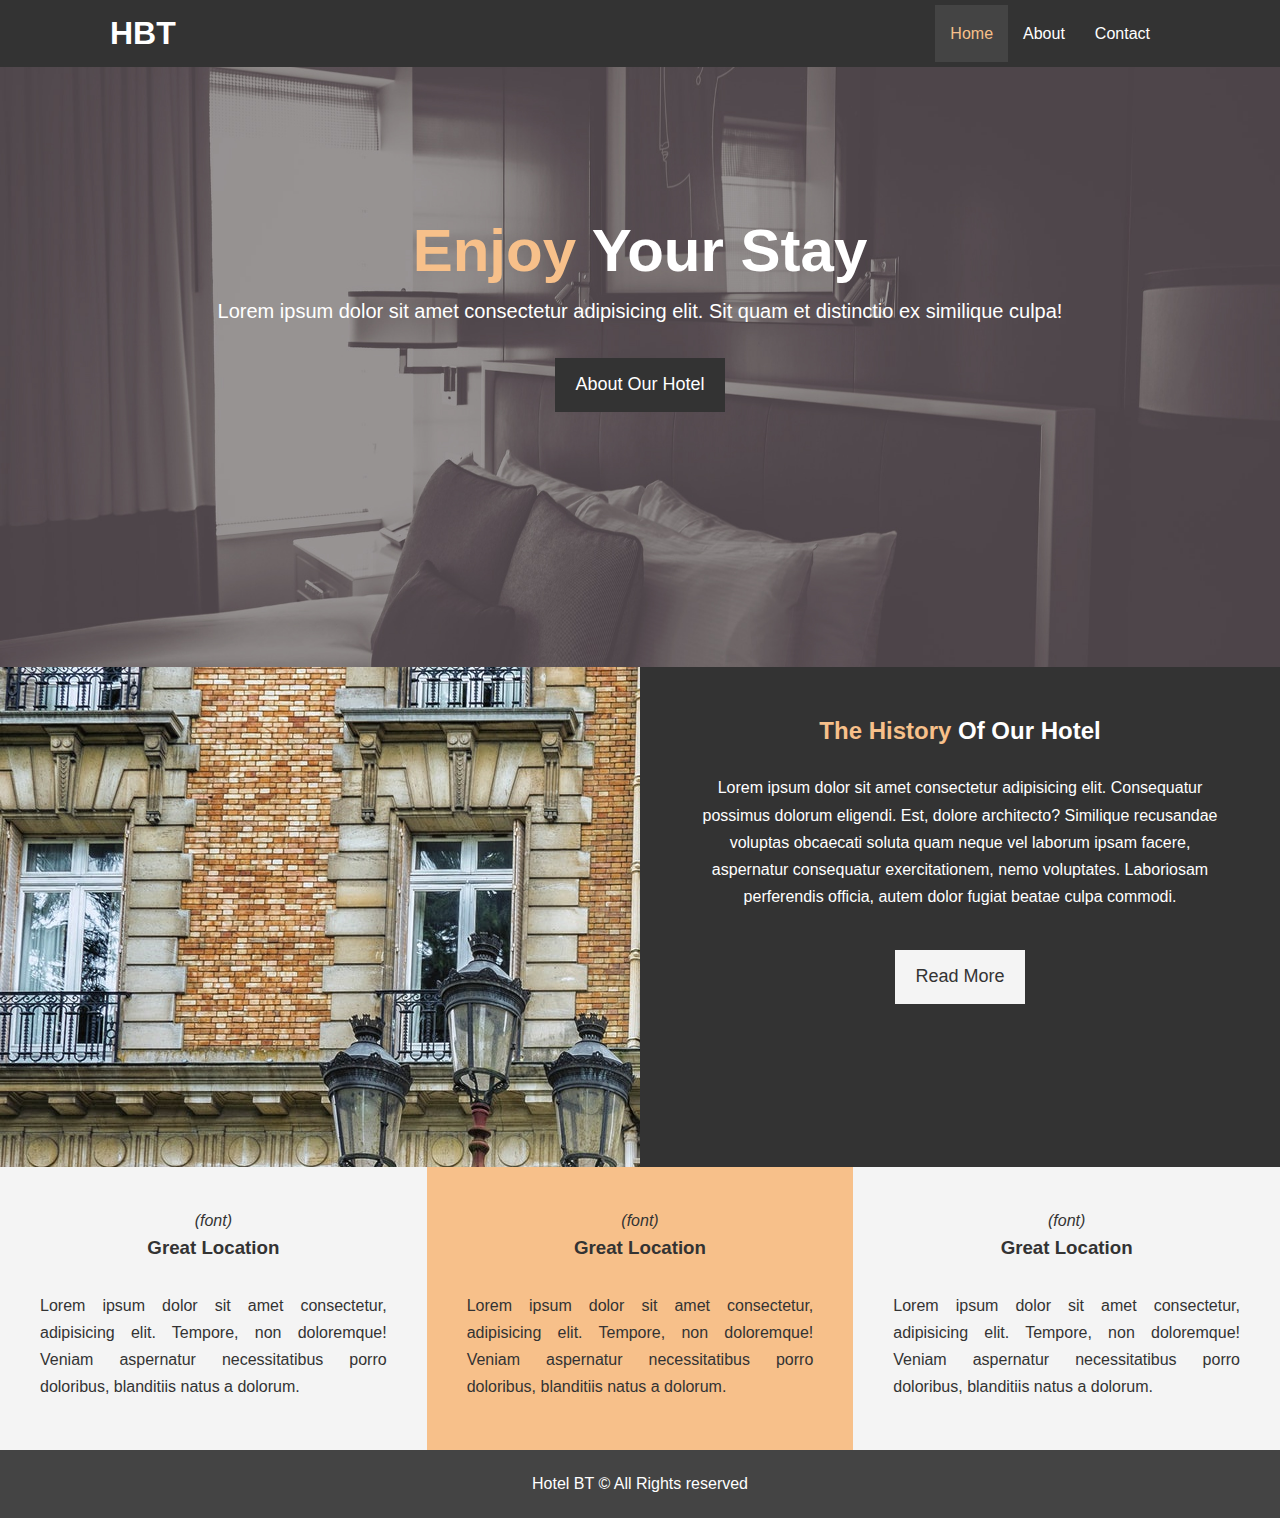
<file: index.html>
<!DOCTYPE html>
<html lang="en">
<head>
    <meta charset="UTF-8">
    <meta name="viewport" content="width=device-width,initial-scale=1.0">
    <meta name="description" content="Welcome to the best hotel in mbarara ">
    <meta name="keywords" content="hotel, mbarara">
    <link rel="stylesheet" href="css/style.css">
    <link rel="stylesheet" media="screen and (max-width:768px)" href="css/mobile.css">
    <title>Hotel BT | Welcome</title>
</head>
<body>
  <header>
      <nav class="navbar">
        <div class="container">
            <h1 class="logo"> <a href="index.html"> HBT</a></h1>
            <ul style="float: clear;">
              <li> 
                  <a href="index.html" class="current">Home</a> 
              </li>
              <li> 
                  <a href="about.html" >About</a> 
              </li>
              <li> 
                  <a href="contact.html">Contact</a>
              </li>
        </ul>
        </div>
      </nav>
    <div class="showcase">
      <div class="container">
        <div class="showcase-content">
          <h1>
            <span class="text-primary">Enjoy</span> Your Stay
          </h1>
          <p class="main-paragraph">
            Lorem ipsum dolor sit amet consectetur adipisicing elit. Sit quam et distinctio ex similique culpa!
          </p>
          <a class="btn" href="about.html">About Our Hotel</a>
        </div>
      </div>
    </div>
      
  </header>
  <section class="home-info bg-dark">
    <div class="info-img">

    </div>
    <div class="info-content">
      <h2><span class="text-primary">The History</span> Of Our Hotel</h2>
      <p>
        Lorem ipsum dolor sit amet consectetur adipisicing elit. Consequatur possimus dolorum eligendi. Est, dolore architecto? Similique recusandae voluptas obcaecati soluta quam neque vel laborum ipsam facere, aspernatur consequatur exercitationem, nemo voluptates. Laboriosam perferendis officia, autem dolor fugiat beatae culpa commodi.
      </p>
      <a href="about.html" class="btn btn-light">Read More</a>
    </div>
  </section>  
  <section class="features">
    <div class="box b1 bg-light">
      <i>(font)</i>
      <h3>
        Great Location
      </h3>
      <p>
        Lorem ipsum dolor sit amet consectetur, adipisicing elit. Tempore, non doloremque! Veniam aspernatur necessitatibus porro doloribus, blanditiis natus a dolorum.
      </p>
    </div>
    <div class="box bg-primary">
      <i>(font)</i>
      <h3>
        Great Location
      </h3>
      <p>
        Lorem ipsum dolor sit amet consectetur, adipisicing elit. Tempore, non doloremque! Veniam aspernatur necessitatibus porro doloribus, blanditiis natus a dolorum.
      </p>
    </div>
    <div class="box b3 bg-light">
      <i>(font)</i>
      <h3>
        Great Location
      </h3>
      <p>
        Lorem ipsum dolor sit amet consectetur, adipisicing elit. Tempore, non doloremque! Veniam aspernatur necessitatibus porro doloribus, blanditiis natus a dolorum.
      </p>
    </div>
  </section>
  <footer>
    Hotel BT &copy; All Rights reserved
  </footer>
</body>
</html>
</file>
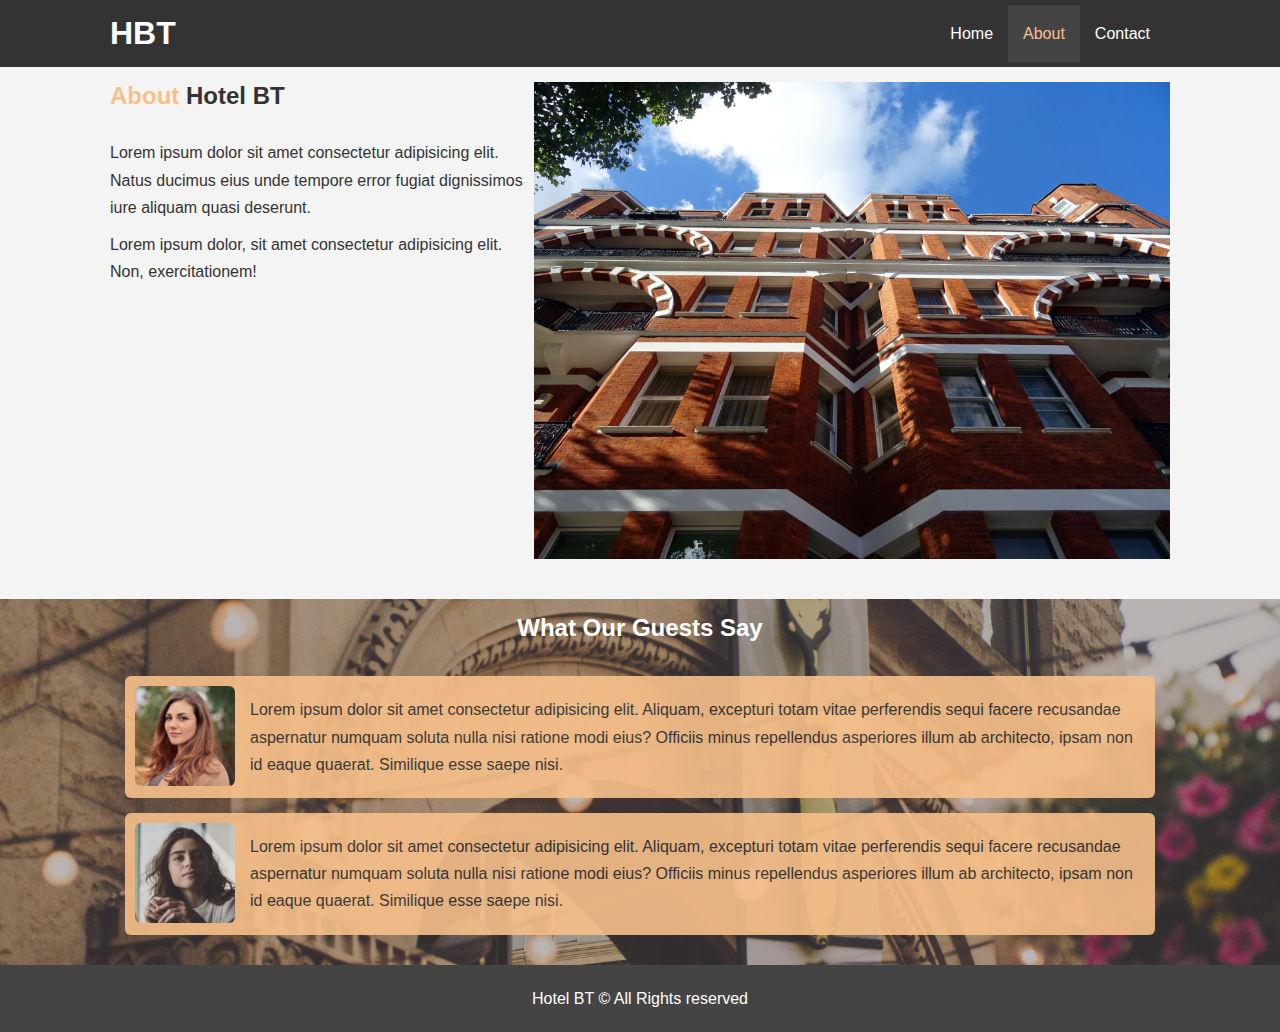
<file: about.html>
<!DOCTYPE html>
<html lang="en">
<head>
    <meta charset="UTF-8">
    <meta name="viewport" content="width=device-width,initial-scale=1.0">
    <meta name="description" content="Welcome to the best hotel in mbarara ">
    <meta name="keywords" content="hotel, mbarara">
    <link rel="stylesheet" href="css/style.css">
    <link rel="stylesheet" href="css/styleabout.css">
    <link rel="stylesheet" media="screen and (max-width:768px)" href="css/mobile.css">
    <title>Hotel BT | About</title>
</head>
<body class="bg-light">
  <header>
      <nav class="navbar">
        <div class="container">
            <h1 class="logo"> <a href="index.html"> HBT</a></h1>
            <ul style="float: clear;">
              <li> 
                  <a href="index.html"3
                  >Home</a> 
              </li>
              <li> 
                  <a href="about.html" class="current">About</a> 
              </li>
              <li> 
                  <a href="contact.html">Contact</a>
               </li>
        </ul>
        </div>
      </nav>
    </div> 
  </header>
  <section class="about-info">
    <div class="container">
        <div class="info-left">
            <h2><span class="text-primary">About </span> Hotel BT</h2>
            <p>
                Lorem ipsum dolor sit amet consectetur adipisicing elit. Natus ducimus eius unde tempore error fugiat dignissimos iure aliquam quasi deserunt.
            </p>
            <p>
                Lorem ipsum dolor, sit amet consectetur adipisicing elit. Non, exercitationem!
            </p>
        </div>
        <div class="info-right">
            <img src="/images/photo-2.jpg" alt="hotel">
        </div>
    </div>
    </section>
    <section class="testimonials" style="clear: both;">
        <div class="container">
            <h2>What Our Guests Say</h2>
            <div class="testimonial bg-primary">
                <img src="/images/person-1.jpg" alt="Jane">
                <p>
                    Lorem ipsum dolor sit amet consectetur adipisicing elit. Aliquam, excepturi totam vitae perferendis sequi facere recusandae aspernatur numquam soluta nulla nisi ratione modi eius? Officiis minus repellendus asperiores illum ab architecto, ipsam non id eaque quaerat. Similique esse saepe nisi.
                </p>
            </div>
            <div class="testimonial bg-primary">
                <img src="/images/person-2.jpg" alt="Janet">
                <p>
                    Lorem ipsum dolor sit amet consectetur adipisicing elit. Aliquam, excepturi totam vitae perferendis sequi facere recusandae aspernatur numquam soluta nulla nisi ratione modi eius? Officiis minus repellendus asperiores illum ab architecto, ipsam non id eaque quaerat. Similique esse saepe nisi.
                </p>
            </div>
        </div>
    </section>
  <footer>
    Hotel BT &copy; All Rights reserved
  </footer>
</body>
</html>
</file>
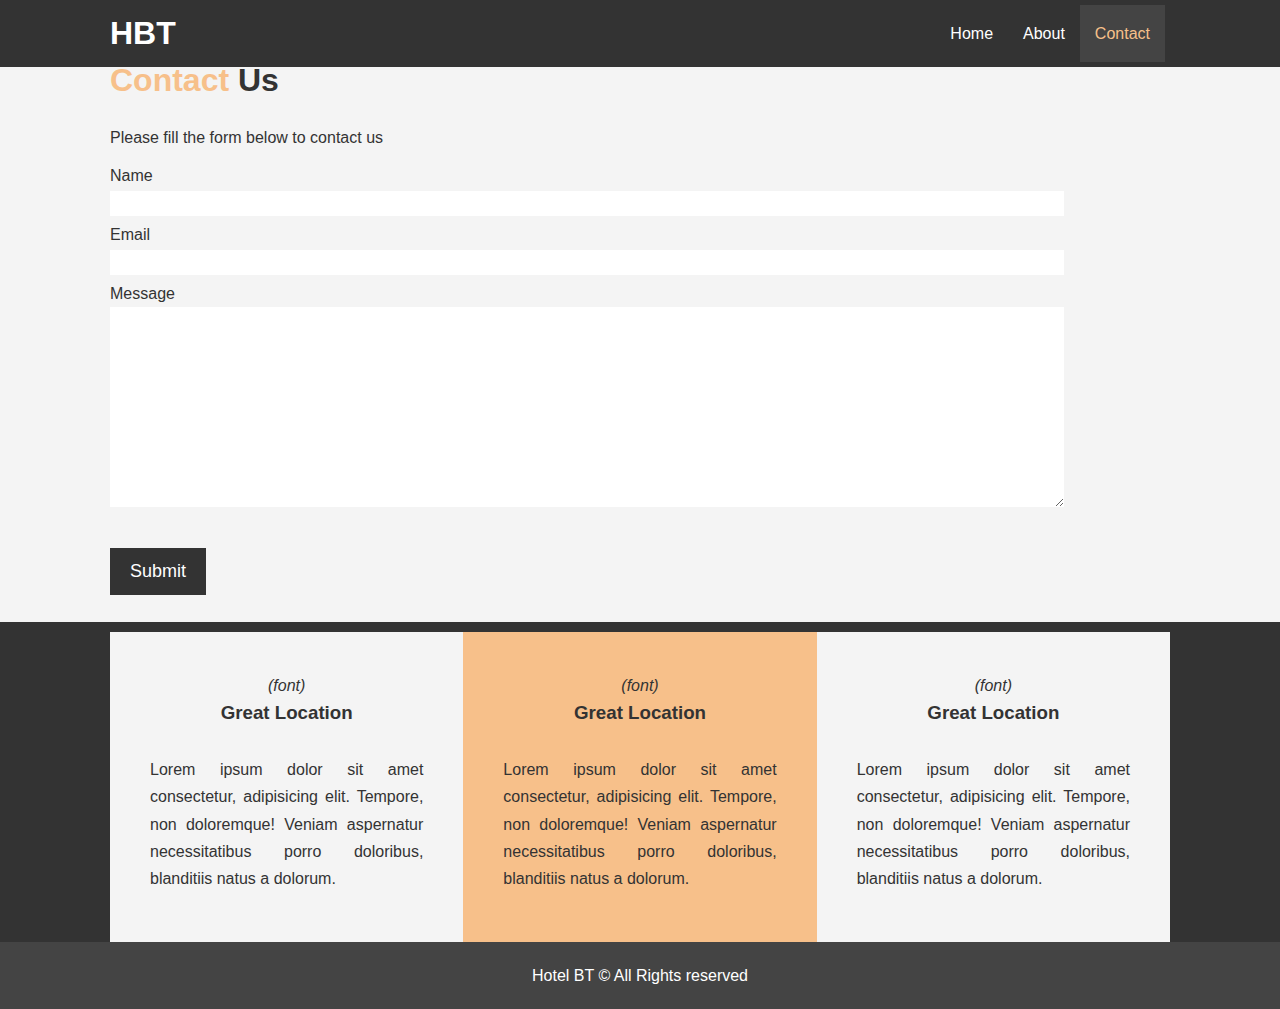
<file: contact.html>
<!DOCTYPE html>
<html lang="en">
<head>
    <meta charset="UTF-8">
    <meta name="viewport" content="width=device-width,initial-scale=1.0">
    <meta name="description" content="Welcome to the best hotel in mbarara ">
    <meta name="keywords" content="hotel, mbarara">
    <link rel="stylesheet" href="css/style.css">
    <link rel="stylesheet" href="css/stylecontact.css">
    <link rel="stylesheet" media="screen and (max-width:768px)" href="css/mobile.css">
    <title>Hotel BT | Contact</title>
</head>
<body class="bg-light">
  <header>
      <nav class="navbar">
        <div class="container">
            <h1 class="logo"> <a href="index.html"> HBT</a></h1>
            <ul style="float: clear;">
              <li> 
                  <a href="index.html"3
                  >Home</a> 
              </li>
              <li> 
                  <a href="about.html" >About</a> 
              </li>
              <li> 
                  <a href="contact.html" class="current">Contact</a>
               </li>
        </ul>
        </div>
      </nav>
    </div> 
  </header>

  <section class="contact-form">
    <div class="container">
        <h1><span class="text-primary">Contact</span> Us</h1>
        <p>
            Please fill the form below to contact us
        </p>
        <form action="#">
            <div class="form-group">
                <label for="name" >Name</label>
                <br>
                <input type="text" name="name" id="name">
            </div>
            <div class="form-group">
                    <label for="email" >Email</label>
                    <br>
                    <input type="email" name="email" id="email">
            </div>
            <div class="form-group">
                <label for="message" >Message</label>
                <br>
                <textarea type="text" name="message" id="message"></textarea>
            </div>
            <br>
            <button class="btn" type="submit">
                Submit
            </button>
        </form>
        <br>
    </div>
  </section>
  <section class="contact-info bg-dark">
      <div class="container">
          <div class="box b1 bg-light">
              <i>(font)</i>
              <h3>
              Great Location
              </h3>
              <p>
              Lorem ipsum dolor sit amet consectetur, adipisicing elit. Tempore, non doloremque! Veniam aspernatur necessitatibus porro doloribus, blanditiis natus a dolorum.
              </p>
          </div>
          <div class="box bg-primary">
              <i>(font)</i>
              <h3>
              Great Location
              </h3>
              <p>
              Lorem ipsum dolor sit amet consectetur, adipisicing elit. Tempore, non doloremque! Veniam aspernatur necessitatibus porro doloribus, blanditiis natus a dolorum.
              </p>
          </div>
          <div class="box b3 bg-light">
              <i>(font)</i>
              <h3>
              Great Location
              </h3>
              <p>
              Lorem ipsum dolor sit amet consectetur, adipisicing elit. Tempore, non doloremque! Veniam aspernatur necessitatibus porro doloribus, blanditiis natus a dolorum.
              </p>
          </div>
      </div>
    </section>
   
  <footer>
    Hotel BT &copy; All Rights reserved
  </footer>
</body>
</html>
</file>
<file: css/style.css>
*{
    margin: 0;
    padding: 0;
    box-sizing: border-box;
}

/* utility styling */
body, html{
    font-family: 'Segoe UI', Tahoma, Geneva, Verdana, sans-serif;
    line-height: 1.7em;
}

a{
    color: #333;
    text-decoration: none;
}

h1,h2,h3{
    padding-bottom: 20px;
}
ul{
    padding: 0;
}
p{
    margin: 10px 0px;
}
/* header styling */
.container{
    margin: auto;
    max-width: 1100px;
    overflow: auto;
    padding: 0px 20px;
}
.text-primary{
    color: #f7c08a;
}
.main-paragraph{
    font-size: 20px;
}
.btn{
    display: inline-block;
    font-size: 18px;
    color: #fff;
    background: #333;
    padding: 13px 20px;
    border: none;
    cursor: pointer;
}
.btn-light{
    background: #f4f4f4;
    color: #333;
}
.btn:hover{
    background: #f7c08a;
    color: #333;
}
.bg-dark{
    background: #333;
    color: white;
}
.bg-light{
    background: #f4f4f4;
    color: #333;
}
.bg-primary{
    color: #333;
    background: #f7c08a;
}
/* navbar styling*/
.navbar{
    background-color: #333;
    color: white;
    overflow: auto;
    padding: 0;
}
.navbar a{
    color: white;
}
.navbar h1{
    float: left; /*float not cleared*/
    padding-top: 20px;
} 
.navbar ul{
    padding: 5px;
    float: right; /*float not cleared*/
    list-style: none;
}
.navbar ul li{
    float: left; /*float not cleared*/
}
.navbar ul li a {
    float: left; /*float not cleared*/
    padding: 15px;
    text-align: center;
    display: block;
}                                                                                                                                  
.navbar ul li a:hover, .navbar ul li a.current{
    background: #444;
    color: #f7c08a;
    transition-duration: 1s;
}
/* showcase styling under header*/
.showcase{
    clear: both;
    background: url('../images/showcase.jpg') no-repeat center center/cover;
    height: 600px;
}
.showcase-content{
    color: white;
    text-align: center;
    padding-top: 170px;
}
.showcase-content h1{
    font-size: 60px;
    line-height: 1.2 em;
}
.showcase .showcase-content p{
    padding-bottom: 20px;
    line-height: 1.7em;
}
/* home-info section styling */
.home-info{
    height: 500px;
}
.home-info .info-img{
    float: left; /* float not cleared*/
    width: 50%;
    background: url('../images/photo-1.jpg') no-repeat;
    min-height: 100%;
}
.home-info .info-content{
    float: right;  /*float not cleared*/
    width: 50%; 
    height: 100%;
    padding: 50px 50px;
    text-align: center;
    overflow: hidden;
}
.home-info .info-content p{
    padding-bottom: 30px;
}
/* features section */
.features{
    clear: both;
    /* display: grid;
    grid-template-columns: repeat(3,1fr); */
}
 .box{
    float: left;
    width: 33.33333%;
    padding: 40px;
    text-align: center;
}
 .box p{
    text-align: justify;
}
/* .box .b1{
    grid-template-areas: b1;
}
.box .b2{
    grid-template-areas: b2;
}
.box .b3{
    grid-template-areas: b3;
} */
/* footer styling */
footer{
    clear: both;
    text-align: center;
    background: #444;
    color: white;
    padding: 20px;
}
</file>
<file: css/mobile.css>
/* the css below is for responsiveness on small screen devices */
 /* the navbar */
 .navbar .container .logo{
     float: none;
     text-align: center;
 }
 .navbar ul{
     padding-bottom: 10px;
 }
 .navbar ul, .navbar ul li, .navbar ul li a{
    float: none;
}
.navbar ul li a{
    padding: 0;
}
/* the info section */
.home-info .info-img{
    display: none;
}
.home-info .info-content{
    float: none;
    width: 100%;
}
/* the boxes section */
.box{
    float: none;
    width: 100%;
}
/* About page */
/* the about info part */
.about-info .info-right,.about-info .info-left{
    float: none;
    width: 100%;
}
.about-info .info-left h2{
    text-align: center;
}
</file>
<file: css/styleabout.css>
/* about info styling */
.about-info .info-left{
    float: left;
    width: 40%;
    min-height: 100%;
}

.about-info .info-right{
    float: right;
    width: 60%;
    min-height: 100%;
}
.about-info .info-right img {
    width: 100%;
    height: auto;
    float: right;
    padding-bottom: 25px;
}
.info-right, .info-left{
    padding: 15px 0px;
}
/* testimonials */
.testimonials{
    background: url('../images/test-bg.jpg') no-repeat center center/cover ;
    padding: 15px;
}
.testimonials h2{
    text-align: center;
    color: white;
}
.testimonial{
    margin: 15px;
    padding: 10px;
    border-radius: 6px;
    opacity: 0.9;
}
.testimonial img{
    width: 100px;
    float: left;
    margin-right: 15px;
    border-radius: 6px;
}
</file>
<file: css/stylecontact.css>
input,textarea{
    width: 90%;
}
.form-group input, .form-group textarea{
    padding: 5px;
    margin-bottom: 5px;
    border: 1px #ddd;
}
.form-group textarea{
    height: 200px;
}
.form-group input:focus, .form-group textarea:focus, .btn:focus{
    outline: none;
    border: 3px #ddd;
}
.contact-info{
    padding-top: 10px;
}
</file>
